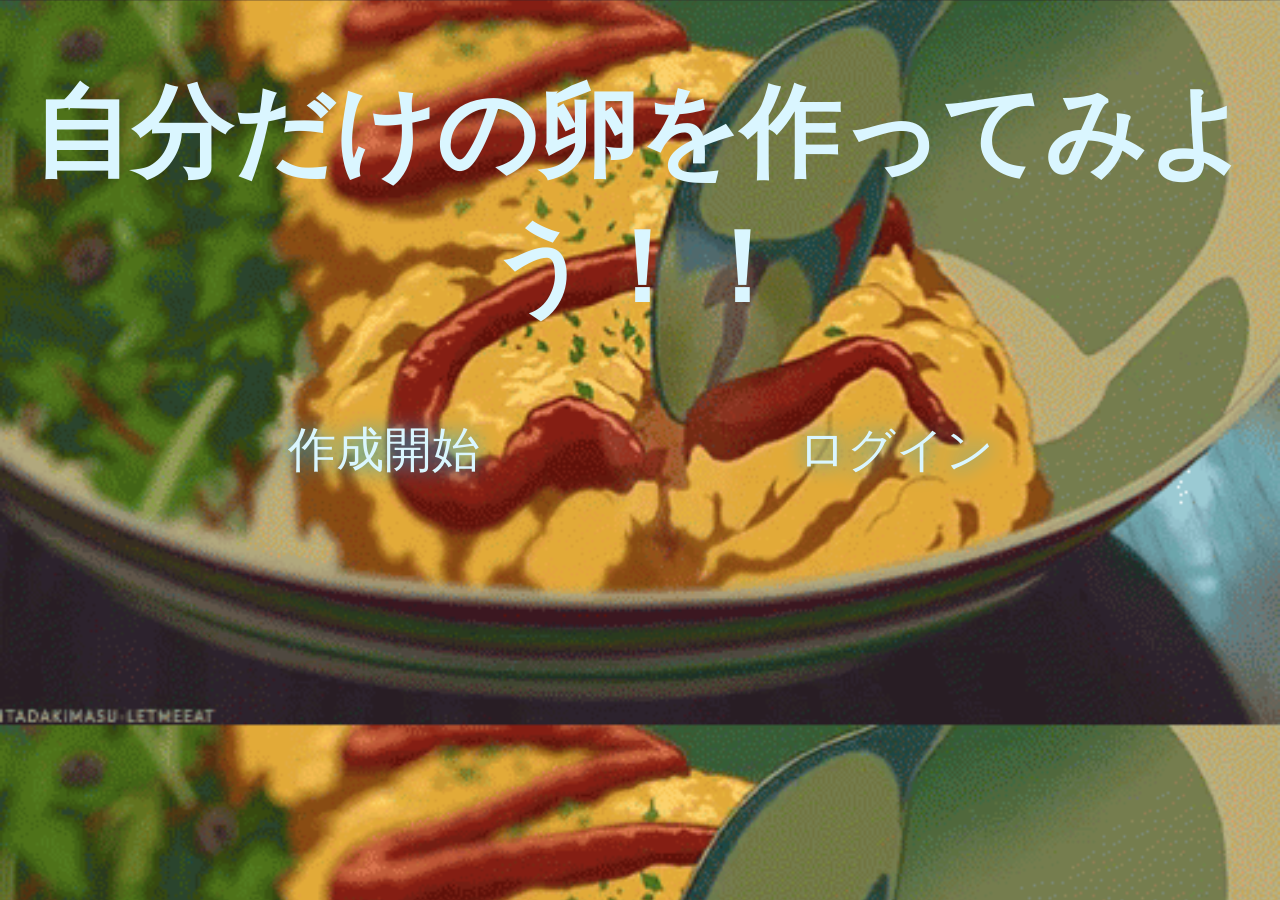
<file: index.html>
<!DOCTYPE html>
<html>
<head>
  <meta charset="utf-8">
  <title>自分だけの卵を作ろう！</title>
  <link href="https://fonts.googleapis.com/css?family=Noto+Serif+JP:700" rel="stylesheet">
  <link rel="stylesheet" href="base.css">
  <style>
    body {text-align:center;margin:0 auto;}
    h1 {font-size:100px;font-family: Arial, sans-serif;font-weight:bold;}
  </style>

</head>
<body>
  <h1>自分だけの卵を作ってみよう！！</h1>
    <div class="bluelight"><a href="index2.html">作成開始</a></div>
    <div class="redlight"><a href="index3.html">ログイン</a></div>
</body>
</html>
</file>
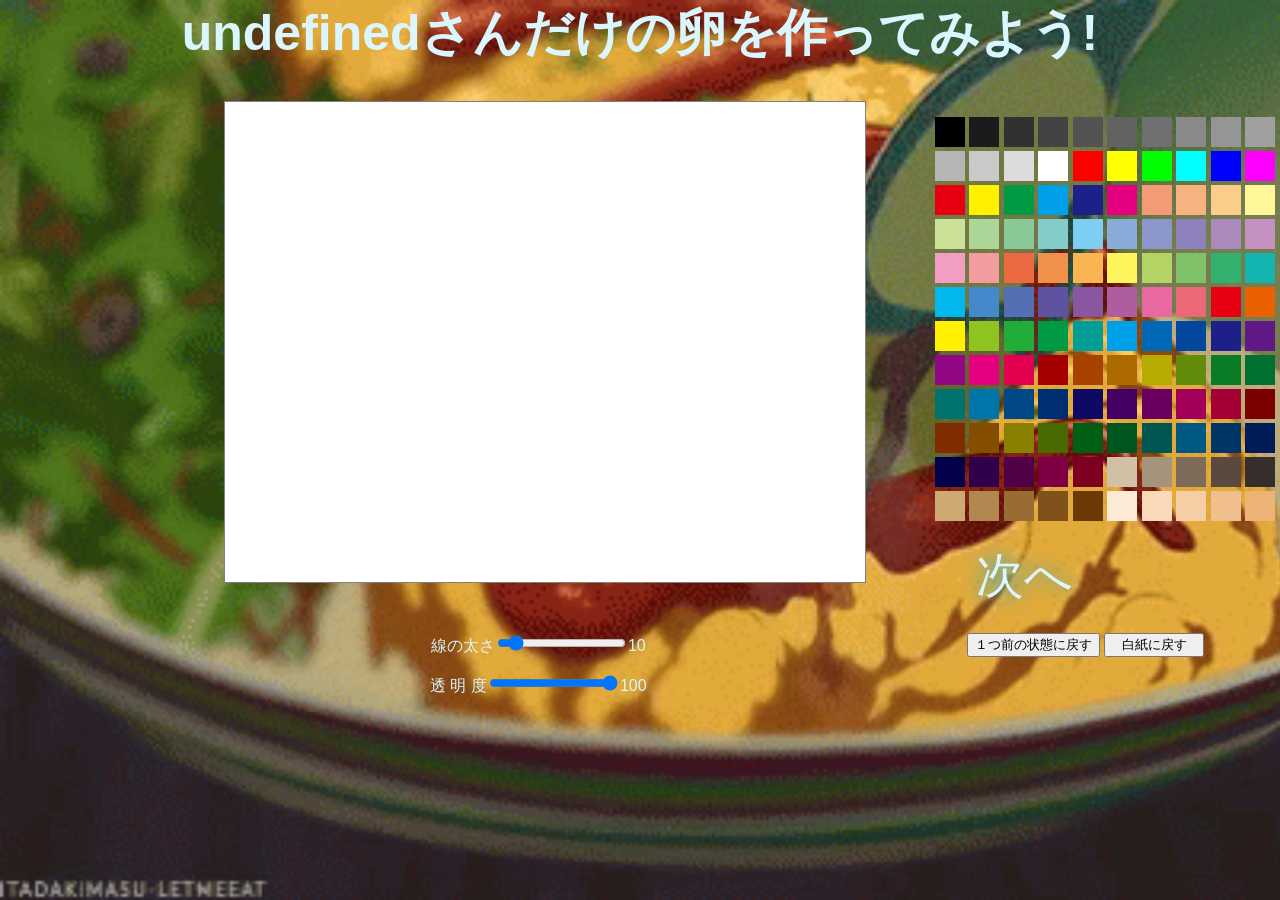
<file: index4.html>
<html><head>
<meta charset="UTF-8">
  <link rel="stylesheet" href="base.css">
  <link rel="stylesheet" type="text/css" href="http://yui.yahooapis.com/3.18.1/build/cssreset/cssreset-min.css">
<title>自分だけの卵を作ろう！</title>
<script src="https://ajax.googleapis.com/ajax/libs/jquery/3.2.1/jquery.min.js"></script>
<script>
  window.onload = function() {
    var memo = document.getElementById('memo');var pram=location.search;value = pram.split('=');
    memo.textContent = "" + decodeURIComponent(value[1]) +'さんだけの卵を作ってみよう!';}
</script>

<script>function functionAlert(msg, myYes) {
  var confirmBox = $("#confirm");
  var pram=location.search;value = pram.split('=');
  msg = "" + decodeURIComponent(value[1]) +'さん!この卵で大丈夫ですか？';
  confirmBox.find(".message").text(msg);
  confirmBox.find(".yes").unbind().click(function(){
    let canvas = document.getElementById("canvas");
    let link = document.createElement("a");
    link.href = canvas.toDataURL("image/png");
    link.download = '' + decodeURIComponent(value[1]) +".png";
    document.body.appendChild(link);
    link.click();
    document.body.removeChild(link);
    location.href = "index5.html" ;});confirmBox.find(".yes").click(myYes);confirmBox.show();
  confirmBox.find(".no").unbind().click(function() {confirmBox.hide();});confirmBox.find(".no").click(myYes);confirmBox.show();}
  </script>
<style>
#confirm {display: none;  background-image: url(./images/let.jpg);background-size: cover; border: 1px solid #aaa;position: absolute;width: 680px;height: 560px;top: 0;left: 0;right: 0;bottom: 0;margin: auto;padding: 6px 8px 8px;box-sizing: border-box;text-align: center;}
#confirm button {background-color: #99FFFF;display: inline-block;border-radius: 5px;border: 1px solid #aaa; padding: 5px; text-align: center;width: 80px;cursor: pointer;}
#confirm .message {text-align: center;color: white;}
body {text-align:center;margin:0 auto;width: 100vw;height: 100vh;}
h1 {font-size:50px;font-family: Arial, sans-serif;font-weight:bold;}
#canvas {border:1px solid gray;background-color: white;}
#aaa {overflow:hidden;margin-top:20px;margin-left: 190px;}
#bbb {float: left;width: 750px;margin-left: -20px;}
#ccc {margin-left: 600px;width: 500px;height: 500px;cursor: pointer;}
li {width: 30px;height: 30px;display:inline-block;}
#item1 {float:left;width:auto;margin-left:430px;}
#item2 {float:left;width:auto;margin-left:320px;}
</style>
</head>
<body>
<h1 id="memo"></h1>
  <div id="aaa">
    <div id="bbb"><canvas id="canvas" width="640px" height="480px">残念ながらHTML5に対応していません</canvas></div>
    <div id="ccc"><ul>
      <li style="background-color:#000000"></li>
      <li style="background-color:#1b1b1b"></li>
      <li style="background-color:#313131"></li>
      <li style="background-color:#434343"></li>
      <li style="background-color:#535353"></li>
      <li style="background-color:#626262"></li>
      <li style="background-color:#707070"></li>
      <li style="background-color:#898989"></li>
      <li style="background-color:#959595"></li>
      <li style="background-color:#a0a0a0"></li>
      <li style="background-color:#b5b5b5"></li>
      <li style="background-color:#c9c9c9"></li>
      <li style="background-color:#dcdcdc"></li>
      <li style="background-color:#ffffff"></li>
      <li style="background-color:#ff0000"></li>
      <li style="background-color:#ffff00"></li>
      <li style="background-color:#00ff00"></li>
      <li style="background-color:#00ffff"></li>
      <li style="background-color:#0000ff"></li>
      <li style="background-color:#ff00ff"></li>
      <li style="background-color:#e60012"></li>
      <li style="background-color:#fff100"></li>
      <li style="background-color:#009944"></li>
      <li style="background-color:#00a0e9"></li>
      <li style="background-color:#1d2088"></li>
      <li style="background-color:#e4007f"></li>
      <li style="background-color:#f29b76"></li>
      <li style="background-color:#f6b37f"></li>
      <li style="background-color:#facd89"></li>
      <li style="background-color:#fff799"></li>
      <li style="background-color:#cce198"></li>
      <li style="background-color:#acd598"></li>
      <li style="background-color:#89c997"></li>
      <li style="background-color:#84ccc9"></li>
      <li style="background-color:#7ecef4"></li>
      <li style="background-color:#88abda"></li>
      <li style="background-color:#8c97cb"></li>
      <li style="background-color:#8f82bc"></li>
      <li style="background-color:#aa89bd"></li>
      <li style="background-color:#c490bf"></li>
      <li style="background-color:#f19ec2"></li>
      <li style="background-color:#f29c9f"></li>
      <li style="background-color:#ec6941"></li>
      <li style="background-color:#f19149"></li>
      <li style="background-color:#f8b551"></li>
      <li style="background-color:#fff45c"></li>
      <li style="background-color:#b3d465"></li>
      <li style="background-color:#80c269"></li>
      <li style="background-color:#32b16c"></li>
      <li style="background-color:#13b5b1"></li>
      <li style="background-color:#00b7ee"></li>
      <li style="background-color:#448aca"></li>
      <li style="background-color:#556fb5"></li>
      <li style="background-color:#5f52a0"></li>
      <li style="background-color:#8957a1"></li>
      <li style="background-color:#ae5da1"></li>
      <li style="background-color:#ea68a2"></li>
      <li style="background-color:#eb6877"></li>
      <li style="background-color:#e60012"></li>
      <li style="background-color:#eb6100"></li>
      <li style="background-color:#fff100"></li>
      <li style="background-color:#8fc31f"></li>
      <li style="background-color:#22ac38"></li>
      <li style="background-color:#009944"></li>
      <li style="background-color:#009e96"></li>
      <li style="background-color:#00a0e9"></li>
      <li style="background-color:#0068b7"></li>
      <li style="background-color:#00479d"></li>
      <li style="background-color:#1d2088"></li>
      <li style="background-color:#601986"></li>
      <li style="background-color:#920783"></li>
      <li style="background-color:#e4007f"></li>
      <li style="background-color:#e5004f"></li>
      <li style="background-color:#a40000"></li>
      <li style="background-color:#a84200"></li>
      <li style="background-color:#ac6a00"></li>
      <li style="background-color:#b7aa00"></li>
      <li style="background-color:#638c0b"></li>
      <li style="background-color:#097c25"></li>
      <li style="background-color:#007130"></li>
      <li style="background-color:#00736d"></li>
      <li style="background-color:#0075a9"></li>
      <li style="background-color:#004986"></li>
      <li style="background-color:#002e73"></li>
      <li style="background-color:#100964"></li>
      <li style="background-color:#440062"></li>
      <li style="background-color:#6a005f"></li>
      <li style="background-color:#a4005b"></li>
      <li style="background-color:#a40035"></li>
      <li style="background-color:#7d0000"></li>
      <li style="background-color:#7f2d00"></li>
      <li style="background-color:#834e00"></li>
      <li style="background-color:#8a8000"></li>
      <li style="background-color:#486a00"></li>
      <li style="background-color:#005e15"></li>
      <li style="background-color:#00561f"></li>
      <li style="background-color:#005752"></li>
      <li style="background-color:#005982"></li>
      <li style="background-color:#003567"></li>
      <li style="background-color:#001c58"></li>
      <li style="background-color:#03004c"></li>
      <li style="background-color:#31004a"></li>
      <li style="background-color:#500047"></li>
      <li style="background-color:#7e0043"></li>
      <li style="background-color:#7d0022"></li>
      <li style="background-color:#d1c0a5"></li>
      <li style="background-color:#a6937c"></li>
      <li style="background-color:#7e6b5a"></li>
      <li style="background-color:#59493f"></li>
      <li style="background-color:#362e2b"></li>
      <li style="background-color:#cfa972"></li>
      <li style="background-color:#b28850"></li>
      <li style="background-color:#996c33"></li>
      <li style="background-color:#81511c"></li>
      <li style="background-color:#6a3906"></li>
      <li style="background-color:#fdead6"></li>
      <li style="background-color:#f9d9b8"></li>
      <li style="background-color:#f5cea5"></li>
      <li style="background-color:#f1bf8b"></li>
      <li style="background-color:#eeb477"></li>
    </ul></div>
  </div>
  <div id="item">
  	<div id="item1">
      <p>線の太さ<input type="range" min="0" max="100" value="10" id="lineWidth"><span id="lineNum">10</span></p>
      <p>透 明 度<input type="range" min="0" max="100" value="100" id="alpha"><span id="alphaNum">100</span></p>
  	</div>
  	<div id="item2">
    	<p><button style="margin-bottom:10px;" id="undo">１つ前の状態に戻す</button> <button style="width:100px;" id="clear">白紙に戻す</button></p>
    </div>
  </div>
  <div class="peint"><a href="#" onclick="save(); functionAlert();">次へ</a></div>
  <div id="confirm">
    <div class="message"><font color="white"></font></div>
    <button class="yes" id="download_link"><font color="#0099FF">OK</font></button><button class="no"><font color="#0099FF">NO</font></button>
      <img id="newImg" style="background-color: white;">
  </div>


<script src="https://ajax.googleapis.com/ajax/libs/jquery/2.1.3/jquery.min.js"></script>
<script>var canvas=document.getElementById("canvas");var ctx=canvas.getContext("2d");var mouse={x:0,y:0,x1:0,y1:0,color:"black"};var draw=false;canvas.addEventListener("mousemove",function(e){var rect=e.target.getBoundingClientRect();ctx.lineWidth=document.getElementById("lineWidth").value;ctx.globalAlpha=document.getElementById("alpha").value/100;mouseX=e.clientX-rect.left;mouseY=e.clientY-rect.top;if(draw===true){ctx.beginPath();ctx.moveTo(mouseX1,mouseY1);ctx.lineTo(mouseX,mouseY);ctx.lineCap="round";ctx.stroke();mouseX1=mouseX;mouseY1=mouseY;}});canvas.addEventListener("mousedown",function(e){draw=true;mouseX1=mouseX;mouseY1=mouseY;undoImage=ctx.getImageData(0,0,canvas.width,canvas.height);});canvas.addEventListener("mouseup",function(e){draw=false;});lineWidth.addEventListener("mousemove",function(){var lineNum=document.getElementById("lineWidth").value;document.getElementById("lineNum").innerHTML=lineNum;});alpha.addEventListener("mousemove",function(){var alphaNum=document.getElementById("alpha").value;document.getElementById("alphaNum").innerHTML=alphaNum;});$('li').click(function(){ctx.strokeStyle=$(this).css('background-color');});$('#clear').click(function(e){if(!confirm('本当に白紙に戻しますか？'))return;e.preventDefault();ctx.clearRect(0,0,canvas.width,canvas.height);});
$('#undo').click(function(e){ctx.putImageData(undoImage,0,0);});
function save(){var canvas = document.getElementById("canvas");var png=canvas.toDataURL();document.getElementById("newImg").src = png;}var finger=new Array;for(var i=0;i<10;i++){finger[i]={x:0,y:0,x1:0,y1:0,color:"rgb("+Math.floor(Math.random()*16)*15+","+Math.floor(Math.random()*16)*15+","+Math.floor(Math.random()*16)*15+")"};}canvas.addEventListener("touchstart",function(e){e.preventDefault();var rect=e.target.getBoundingClientRect();ctx.lineWidth=document.getElementById("lineWidth").value;ctx.globalAlpha=document.getElementById("alpha").value/100;undoImage=ctx.getImageData(0,0,canvas.width,canvas.height);for(var i=0;i<finger.length;i++){finger[i].x1=e.touches[i].clientX-rect.left;finger[i].y1=e.touches[i].clientY-rect.top;}});canvas.addEventListener("touchmove",function(e){e.preventDefault();var rect=e.target.getBoundingClientRect();for(var i=0;i<finger.length;i++){finger[i].x=e.touches[i].clientX-rect.left;finger[i].y=e.touches[i].clientY-rect.top;ctx.beginPath();ctx.moveTo(finger[i].x1,finger[i].y1);ctx.lineTo(finger[i].x,finger[i].y);ctx.lineCap="round";ctx.stroke();finger[i].x1=finger[i].x;finger[i].y1=finger[i].y;}});lineWidth.addEventListener("touchmove",function(){var lineNum=document.getElementById("lineWidth").value;document.getElementById("lineNum").innerHTML=lineNum;});alpha.addEventListener("touchmove",function(){var alphaNum=document.getElementById("alpha").value;document.getElementById("alphaNum").innerHTML=alphaNum;});</script>


</body></html>
</file>
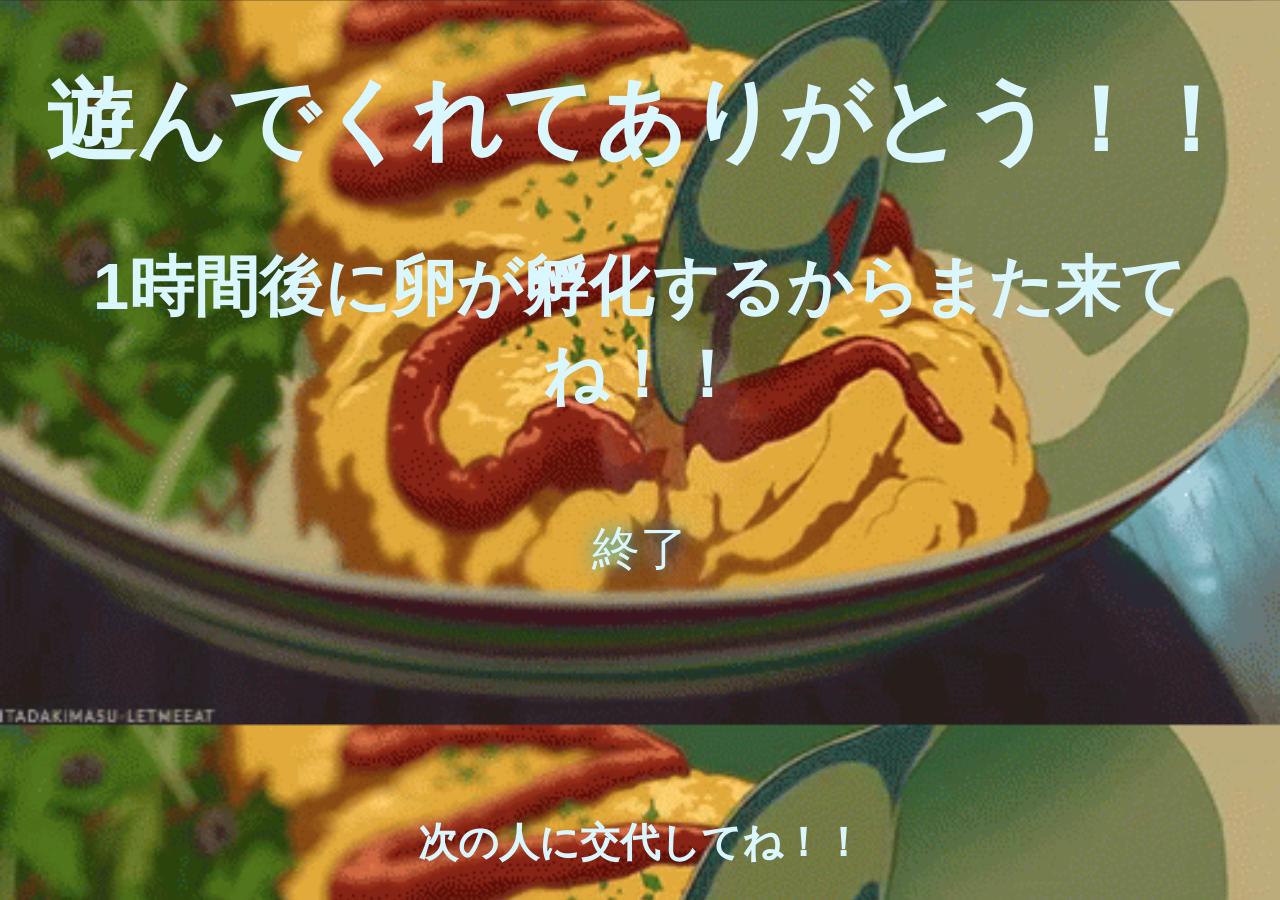
<file: index5.html>
<!DOCTYPE html>
<html>
<head>
  <meta charset="utf-8">
  <title>自分だけの卵を作ろう！</title>
  <link href="https://fonts.googleapis.com/css?family=Noto+Serif+JP:700" rel="stylesheet">
  <link rel="stylesheet" href="base.css">
  <style>
    body {text-align:center;margin:0 auto;}
    h1 {font-size:90px;font-family: Arial, sans-serif;font-weight:bold;}
    h2 {font-size:65px;font-family: Arial, sans-serif;font-weight:bold;}
    footer{font-size:40px;width: 100%;text-align: center;padding: 30px 0;position: absolute;bottom: 0;font-weight:bold;}
  </style>

</head>
<body>
  <h1>遊んでくれてありがとう！！</h1>
  <h2>1時間後に卵が孵化するからまた来てね！！</h2>
  <div class="lastlight"><a href="index.html">終了</a></div>
  <footer>次の人に交代してね！！</footer>
</body>
</html>
</file>
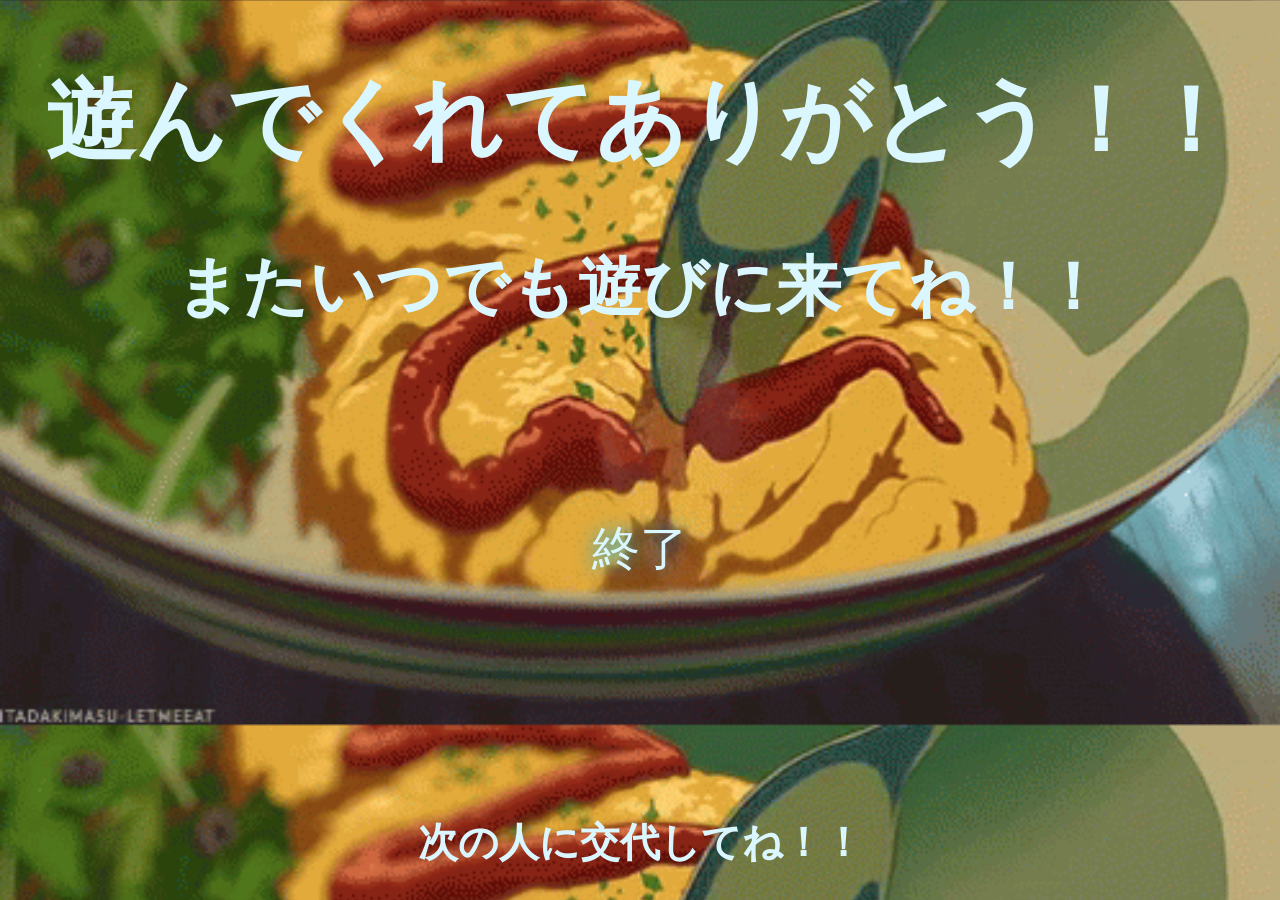
<file: index6.html>
<!DOCTYPE html>
<html>
<head>
  <meta charset="utf-8">
  <title>自分だけの卵を作ろう！</title>
  <link href="https://fonts.googleapis.com/css?family=Noto+Serif+JP:700" rel="stylesheet">
  <link rel="stylesheet" href="base.css">
  <style>
    body {text-align:center;margin:0 auto;}
    h1 {font-size:90px;font-family: Arial, sans-serif;font-weight:bold;}
    h2 {font-size:65px;font-family: Arial, sans-serif;font-weight:bold;}
    footer{font-size:40px;width: 100%;text-align: center;padding: 30px 0;position: absolute;bottom: 0;font-weight:bold;}
  </style>

</head>
<body>
  <h1>遊んでくれてありがとう！！</h1>
  <h2>またいつでも遊びに来てね！！</h2>
  <div class="lastlight"><a href="index.html">終了</a></div>
  <footer>次の人に交代してね！！</footer>
</body>
</html>
</file>
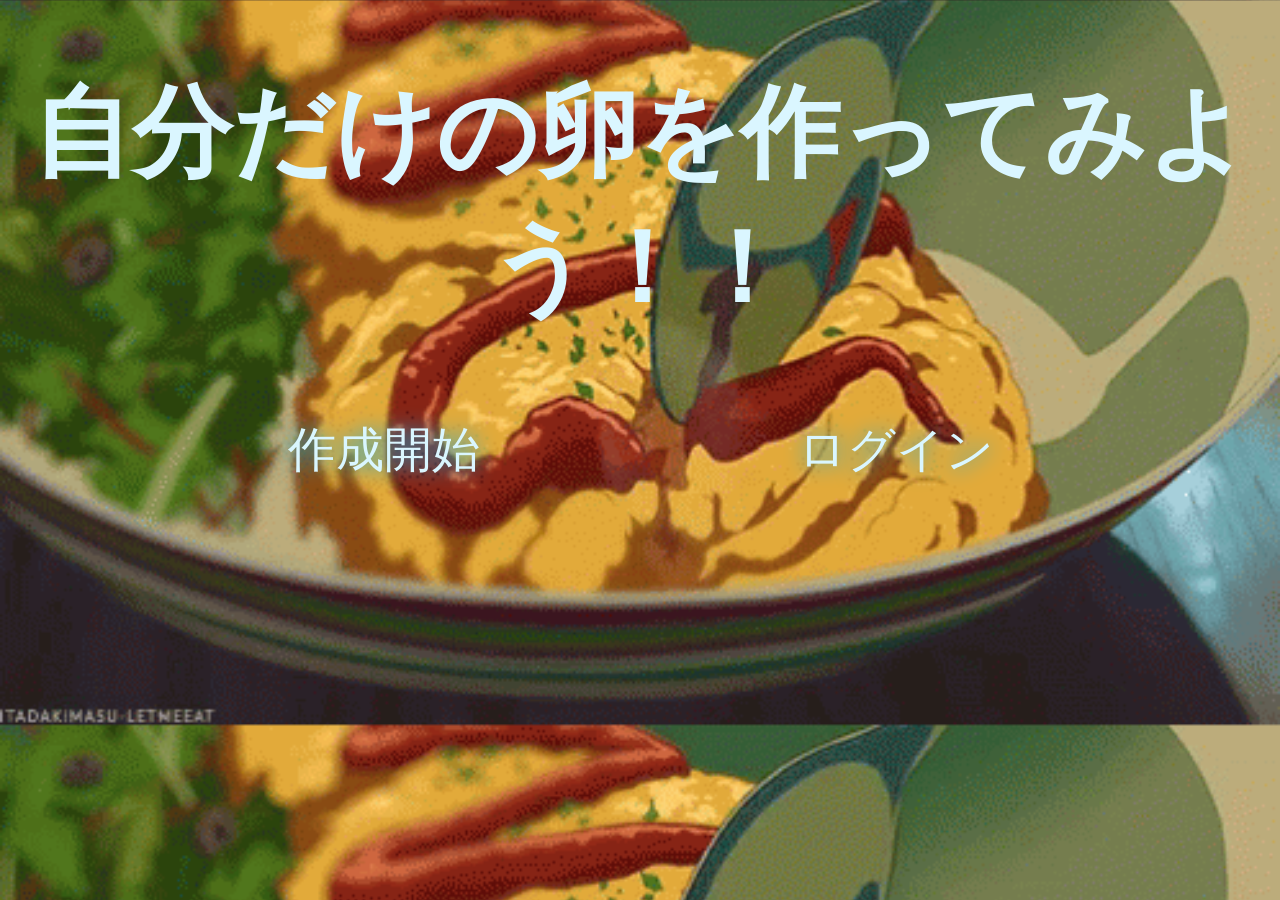
<file: page.html>
<!DOCTYPE html>
<html>
<head>
  <meta charset="utf-8">
  <title>自分だけの卵を作ろう！</title>
  <link href="https://fonts.googleapis.com/css?family=Noto+Serif+JP:700" rel="stylesheet">
  <link rel="stylesheet" href="base.css">
  <style>
    body {text-align:center;margin:0 auto;}
    h1 {font-size:100px;font-family: Arial, sans-serif;font-weight:bold;}
  </style>

</head>
<body>
  <h1>自分だけの卵を作ってみよう！！</h1>
    <div class="bluelight"><a href="page2.html">作成開始</a></div>
    <div class="redlight"><a href="page3.html">ログイン</a></div>
</body>
</html>
</file>
<file: base.css>
@charset "utf-8";

.key {
  box-shadow: 0 2px 0px 2px rgba(255, 255, 255, 0.7), 0 2px 0px 1px rgba(0, 0, 0, 0.25);
  background: #f6f6f6;
  display: block;
  border-width: 2px;
  border-style: solid;
  border-color: #888;
  border-radius: 50px;
  font-size: 30px;
  color: #444;
  text-decoration: none;
  text-align: center;
  line-height: 150%;
  letter-spacing: 0;
  height: 40px; }
  .key:hover {
    background: #DDDDDD; }
.key:after{
  padding-top: 150%;
}
.key1 {
  width: 70px;
}
.key2 {
  width: 70px;
}

body {
  font-family: "Squada One",'Hiragino Kaku Gothic Pro', Meiryo, 'MS PGothic', sans-serif;
  background: #000e12;
  color: #daf6ff;
  background-image: url(./images/tenor.gif);
  background-size: cover;
}

.peint {
  display: table;
  width: 200px;
  height: 200px;
  position: absolute;
  left: 80%;
  top: 64%;
  transform: translate(-50%, -50%);
}
.peint a {
  display: table-cell;
  font-size: 3em;
  text-decoration: none;
  text-align: center;
  vertical-align: middle;
  border-radius: 50%;
  transition: background 1s, border-width 0.5s cubic-bezier(0.075, 0.82, 0.165, 1), text-shadow 0.5s;
  color: #daf6ff;
  text-shadow: 0 0 20px #0aafe6, 0 0 20px rgba(10, 175, 230, 0);
  box-shadow: 0 0 0 rgba(10, 175, 230, 0), inset 0 0 0 rgba(10, 175, 230, 0);
  background-image: radial-gradient(center, ellipse cover, rgba(10, 175, 230, 0) 0%, rgba(10, 175, 230, 0) 90%);
  border: 0 dotted rgba(10, 175, 230, 0);
}
.peint a:hover {
  color: #fff;
  text-shadow: 0 0 50px #0aafe6, 0 0 50px #0aafe6;
  background-image: radial-gradient(center, ellipse cover, rgba(10, 175, 230, 0.3) 0%, rgba(10, 175, 230, 0) 60%);
}
.peint:before, .peint:after, .peint a:before, .peint a:after {
  transition: 0.2s ease-in-out;
  content: "";
  display: block;
  position: absolute;
  border-radius: 50%;
  border: 60px dashed transparent;
  left: 50%;
  top: 50%;
  transform: translate(-50%, -50%);
}
.peint:before {
  animation: rotate 20s linear 0s infinite;
  width: 180%;
  height: 180%;
  border: 3px dotted rgba(10, 175, 230, 0);
  z-index: -1;
}
.peint:after {
  animation: rotate 10s linear 0s infinite reverse;
  border: 80px dashed rgba(10, 175, 230, 0);
  width: 160%;
  height: 160%;
  z-index: -2;
}
.peint a:before {
  animation: rotate 5s ease-in-out 0s infinite alternate;
  width: 120%;
  height: 120%;
  border: 50px dashed rgba(10, 175, 230, 0);
}
.peint a:after {
  animation: rotate 5s linear 0s infinite;
  border: 18px dashed rgba(10, 175, 230, 0);
  width: 120%;
  height: 120%;
}
.peint:hover:before {
  border-color: rgba(10, 175, 230, 0.3);
}
.peint:hover:after {
  border-color: rgba(10, 175, 230, 0.1);
}
.peint:hover a:before {
  border-color: rgba(10, 175, 230, 0.3);
}
.peint:hover a:after {
  border-color: rgba(10, 175, 230, 0.3);
}

.lastlight {
  display: table;
  width: 200px;
  height: 200px;
  position: absolute;
  left: 50%;
  top: 61%;
  transform: translate(-50%, -50%);
}
.lastlight a {
  display: table-cell;
  font-size: 3em;
  text-decoration: none;
  text-align: center;
  vertical-align: middle;
  border-radius: 50%;
  transition: background 1s, border-width 0.5s cubic-bezier(0.075, 0.82, 0.165, 1), text-shadow 0.5s;
  color: #daf6ff;
  text-shadow: 0 0 20px #0aafe6, 0 0 20px rgba(10, 175, 230, 0);
  box-shadow: 0 0 0 rgba(10, 175, 230, 0), inset 0 0 0 rgba(10, 175, 230, 0);
  background-image: radial-gradient(center, ellipse cover, rgba(10, 175, 230, 0) 0%, rgba(10, 175, 230, 0) 90%);
  border: 0 dotted rgba(10, 175, 230, 0);
}
.lastlight a:hover {
  color: #fff;
  text-shadow: 0 0 50px #0aafe6, 0 0 50px #0aafe6;
  background-image: radial-gradient(center, ellipse cover, rgba(10, 175, 230, 0.3) 0%, rgba(10, 175, 230, 0) 60%);
}
.lastlight:before, .lastlight:after, .lastlight a:before, .lastlight a:after {
  transition: 0.2s ease-in-out;
  content: "";
  display: block;
  position: absolute;
  border-radius: 50%;
  border: 60px dashed transparent;
  left: 50%;
  top: 50%;
  transform: translate(-50%, -50%);
}
.lastlight:before {
  animation: rotate 20s linear 0s infinite;
  width: 180%;
  height: 180%;
  border: 3px dotted rgba(10, 175, 230, 0);
  z-index: -1;
}
.lastlight:after {
  animation: rotate 10s linear 0s infinite reverse;
  border: 80px dashed rgba(10, 175, 230, 0);
  width: 160%;
  height: 160%;
  z-index: -2;
}
.lastlight a:before {
  animation: rotate 5s ease-in-out 0s infinite alternate;
  width: 120%;
  height: 120%;
  border: 50px dashed rgba(10, 175, 230, 0);
}
.lastlight a:after {
  animation: rotate 5s linear 0s infinite;
  border: 18px dashed rgba(10, 175, 230, 0);
  width: 120%;
  height: 120%;
}
.lastlight:hover:before {
  border-color: rgba(10, 175, 230, 0.3);
}
.lastlight:hover:after {
  border-color: rgba(10, 175, 230, 0.1);
}
.lastlight:hover a:before {
  border-color: rgba(10, 175, 230, 0.3);
}
.lastlight:hover a:after {
  border-color: rgba(10, 175, 230, 0.3);
}


.loginlight {
  display: table;
  width: 200px;
  height: 200px;
  position: absolute;
  left: 77%;
  top: 50%;
  transform: translate(-50%, -50%);
}
.loginlight a {
  display: table-cell;
  font-size: 3em;
  text-decoration: none;
  text-align: center;
  vertical-align: middle;
  border-radius: 50%;
  transition: background 1s, border-width 0.5s cubic-bezier(0.075, 0.82, 0.165, 1), text-shadow 0.5s;
  color: #daf6ff;
  text-shadow: 0 0 20px #0aafe6, 0 0 20px rgba(10, 175, 230, 0);
  box-shadow: 0 0 0 rgba(10, 175, 230, 0), inset 0 0 0 rgba(10, 175, 230, 0);
  background-image: radial-gradient(center, ellipse cover, rgba(10, 175, 230, 0) 0%, rgba(10, 175, 230, 0) 90%);
  border: 0 dotted rgba(10, 175, 230, 0);
}
.loginlight a:hover {
  color: #fff;
  text-shadow: 0 0 50px #0aafe6, 0 0 50px #0aafe6;
  background-image: radial-gradient(center, ellipse cover, rgba(10, 175, 230, 0.3) 0%, rgba(10, 175, 230, 0) 60%);
}
.loginlight:before, .loginlight:after, .loginlight a:before, .loginlight a:after {
  transition: 0.2s ease-in-out;
  content: "";
  display: block;
  position: absolute;
  border-radius: 50%;
  border: 60px dashed transparent;
  left: 50%;
  top: 50%;
  transform: translate(-50%, -50%);
}
.loginlight:before {
  animation: rotate 20s linear 0s infinite;
  width: 180%;
  height: 180%;
  border: 3px dotted rgba(10, 175, 230, 0);
  z-index: -1;
}
.loginlight:after {
  animation: rotate 10s linear 0s infinite reverse;
  border: 80px dashed rgba(10, 175, 230, 0);
  width: 160%;
  height: 160%;
  z-index: -2;
}
.loginlight a:before {
  animation: rotate 5s ease-in-out 0s infinite alternate;
  width: 120%;
  height: 120%;
  border: 50px dashed rgba(10, 175, 230, 0);
}
.loginlight a:after {
  animation: rotate 5s linear 0s infinite;
  border: 18px dashed rgba(10, 175, 230, 0);
  width: 120%;
  height: 120%;
}
.loginlight:hover:before {
  border-color: rgba(10, 175, 230, 0.3);
}
.loginlight:hover:after {
  border-color: rgba(10, 175, 230, 0.1);
}
.loginlight:hover a:before {
  border-color: rgba(10, 175, 230, 0.3);
}
.loginlight:hover a:after {
  border-color: rgba(10, 175, 230, 0.3);
}

.redlight {
  display: table;
  width: 200px;
  height: 200px;
  position: absolute;
  left: 70%;
  top: 50%;
  transform: translate(-50%, -50%);
}
.redlight a {
  display: table-cell;
  font-size: 3em;
  text-decoration: none;
  text-align: center;
  vertical-align: middle;
  border-radius: 50%;
  transition: background 1s, border-width 0.5s cubic-bezier(0.075, 0.82, 0.165, 1), text-shadow 0.5s;
  color: #daf6ff;
  text-shadow: 0 0 20px #0aafe6, 0 0 20px rgba(10, 175, 230, 0);
  box-shadow: 0 0 0 rgba(10, 175, 230, 0), inset 0 0 0 rgba(10, 175, 230, 0);
  background-image: radial-gradient(center, ellipse cover, rgba(10, 175, 230, 0) 0%, rgba(10, 175, 230, 0) 90%);
  border: 0 dotted rgba(10, 175, 230, 0);
}
.redlight a:hover {
  color: #fff;
  text-shadow: 0 0 50px #0aafe6, 0 0 50px #0aafe6;
  background-image: radial-gradient(center, ellipse cover, rgba(10, 175, 230, 0.3) 0%, rgba(10, 175, 230, 0) 60%);
}
.redlight:before, .redlight:after, .redlight a:before, .redlight a:after {
  transition: 0.2s ease-in-out;
  content: "";
  display: block;
  position: absolute;
  border-radius: 50%;
  border: 60px dashed transparent;
  left: 50%;
  top: 50%;
  transform: translate(-50%, -50%);
}
.redlight:before {
  animation: rotate 20s linear 0s infinite;
  width: 180%;
  height: 180%;
  border: 3px dotted rgba(10, 175, 230, 0);
  z-index: -1;
}
.redlight:after {
  animation: rotate 10s linear 0s infinite reverse;
  border: 80px dashed rgba(10, 175, 230, 0);
  width: 160%;
  height: 160%;
  z-index: -2;
}
.redlight a:before {
  animation: rotate 5s ease-in-out 0s infinite alternate;
  width: 120%;
  height: 120%;
  border: 50px dashed rgba(10, 175, 230, 0);
}
.redlight a:after {
  animation: rotate 5s linear 0s infinite;
  border: 18px dashed rgba(10, 175, 230, 0);
  width: 120%;
  height: 120%;
}
.redlight:hover:before {
  border-color: rgba(10, 175, 230, 0.3);
}
.redlight:hover:after {
  border-color: rgba(10, 175, 230, 0.1);
}
.redlight:hover a:before {
  border-color: rgba(10, 175, 230, 0.3);
}
.redlight:hover a:after {
  border-color: rgba(10, 175, 230, 0.3);
}

.bluelight {
  display: table;
  width: 200px;
  height: 200px;
  position: absolute;
  left: 30%;
  top: 50%;
  transform: translate(-50%, -50%);
}
.bluelight a {
  display: table-cell;
  font-size: 3em;
  text-decoration: none;
  text-align: center;
  vertical-align: middle;
  border-radius: 50%;
  transition: background 1s, border-width 0.5s cubic-bezier(0.075, 0.82, 0.165, 1), text-shadow 0.5s;
  color: #daf6ff;
  text-shadow: 0 0 20px #0aafe6, 0 0 20px rgba(10, 175, 230, 0);
  box-shadow: 0 0 0 rgba(10, 175, 230, 0), inset 0 0 0 rgba(10, 175, 230, 0);
  background-image: radial-gradient(center, ellipse cover, rgba(10, 175, 230, 0) 0%, rgba(10, 175, 230, 0) 90%);
  border: 0 dotted rgba(10, 175, 230, 0);
}
.bluelight a:hover {
  color: #fff;
  text-shadow: 0 0 50px #0aafe6, 0 0 50px #0aafe6;
  background-image: radial-gradient(center, ellipse cover, rgba(10, 175, 230, 0.3) 0%, rgba(10, 175, 230, 0) 60%);
}
.bluelight:before, .bluelight:after, .bluelight a:before, .bluelight a:after {
  transition: 0.2s ease-in-out;
  content: "";
  display: block;
  position: absolute;
  border-radius: 50%;
  border: 60px dashed transparent;
  left: 50%;
  top: 50%;
  transform: translate(-50%, -50%);
}
.bluelight:before {
  animation: rotate 20s linear 0s infinite;
  width: 180%;
  height: 180%;
  border: 3px dotted rgba(10, 175, 230, 0);
  z-index: -1;
}
.bluelight:after {
  animation: rotate 10s linear 0s infinite reverse;
  border: 80px dashed rgba(10, 175, 230, 0);
  width: 160%;
  height: 160%;
  z-index: -2;
}
.bluelight a:before {
  animation: rotate 5s ease-in-out 0s infinite alternate;
  width: 120%;
  height: 120%;
  border: 50px dashed rgba(10, 175, 230, 0);
}
.bluelight a:after {
  animation: rotate 5s linear 0s infinite;
  border: 18px dashed rgba(10, 175, 230, 0);
  width: 120%;
  height: 120%;
}
.bluelight:hover:before {
  border-color: rgba(10, 175, 230, 0.3);
}
.bluelight:hover:after {
  border-color: rgba(10, 175, 230, 0.1);
}
.bluelight:hover a:before {
  border-color: rgba(10, 175, 230, 0.3);
}
.bluelight:hover a:after {
  border-color: rgba(10, 175, 230, 0.3);
}

@keyframes rotate {
  0% {
    transform: translate(-50%, -50%) rotate(0deg);
  }
  100% {
    transform: translate(-50%, -50%) rotate(360deg);
  }
}
p.caption {
  font-size: 0.7em;
  text-align: center;
  position: fixed;
  width: 100%;
  bottom: 0;
  letter-spacing: 0.2em;
  text-shadow: 0 0 20px #0aafe6, 0 0 20px rgba(10, 175, 230, 0);
}

.bg-slider {
	width: 100vw;
	height: 100vh;
	background-position:center center;
	background-size: cover;
	display: flex;
	align-items: center;
	justify-content: center;
}
.bg-slider__title{
	color: #fff;
	font-size: 48px;
	line-height: 1.5;
	font-weight: bold;
	text-align:center;
	text-shadow: 1px 1px 1px #000;
}
</file>
